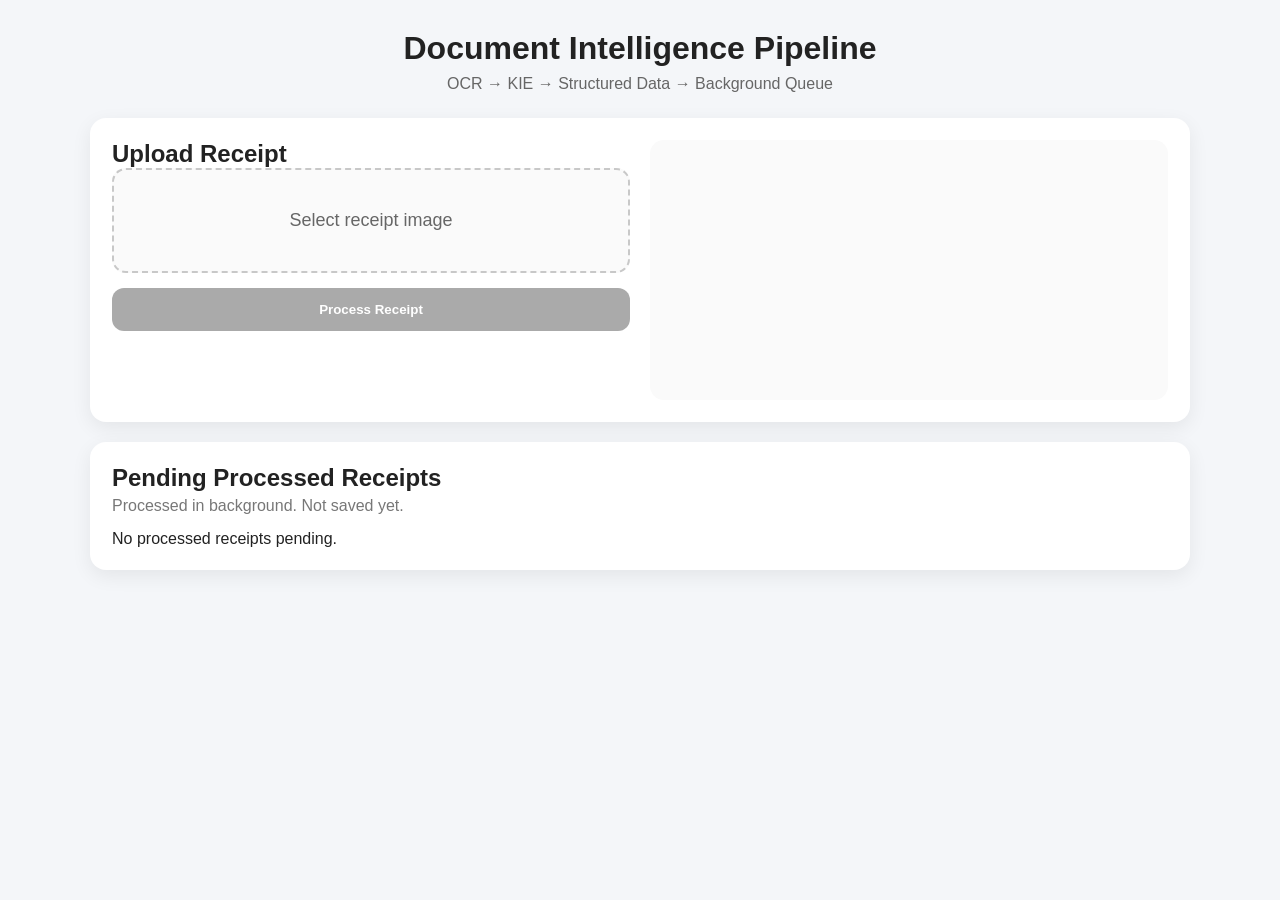
<file: FrontEnd/dashboard/bg-scan.html>
<!DOCTYPE html>
<html lang="en">
<head>
<meta charset="UTF-8" />
<meta name="viewport" content="width=device-width, initial-scale=1.0"/>
<title>Background Receipt Processor</title>
<link rel="stylesheet" href="bg-style.css" />
</head>
<body>

<div class="container">

<header class="header">
    <h1>Document Intelligence Pipeline</h1>
    <p>OCR → KIE → Structured Data → Background Queue</p>
</header>

<section class="card split-layout">
    <div class="upload-left">
        <h2>Upload Receipt</h2>

        <label class="upload-box">
            <input type="file" id="imageInput" accept="image/*" hidden />
            <div class="upload-content">
                <span>Select receipt image</span>
            </div>
        </label>

        <button id="processBtn" disabled>Process Receipt</button>
    </div>

    <div class="upload-right" id="imagePreview"></div>
</section>

<section class="card">
    <h2>Pending Processed Receipts</h2>
    <p class="sub">Processed in background. Not saved yet.</p>
    <div id="pendingList"></div>
</section>

<section id="resultSection" class="card hidden receipt">

    <div class="receipt-header">
        <input id="vendorName" placeholder="Vendor name">
        <input id="vendorAddress" placeholder="Vendor address">

        <div class="receipt-meta">
            <input id="vendorPhone" placeholder="Phone">
            <input id="docDate" placeholder="Date">
            <input id="docTime" placeholder="Time">
        </div>
    </div>

    <hr>

    <div class="items-header">
        <span>Item</span>
        <span>Qty</span>
        <span>Price</span>
    </div>

    <div id="itemsBody"></div>

    <div id="addItemRow">
        <button id="addItemBtn">＋ Add Item</button>
    </div>

    <hr>

    <div class="total-row">
        <span>Total</span>
        <input id="totalAmount" type="number">
    </div>

    <button id="saveBtn">Save Receipt</button>

</section>

<div id="toast" class="toast hidden"></div>

</div>

<script src="bg-app.js"></script>
</body>
</html>
</file>
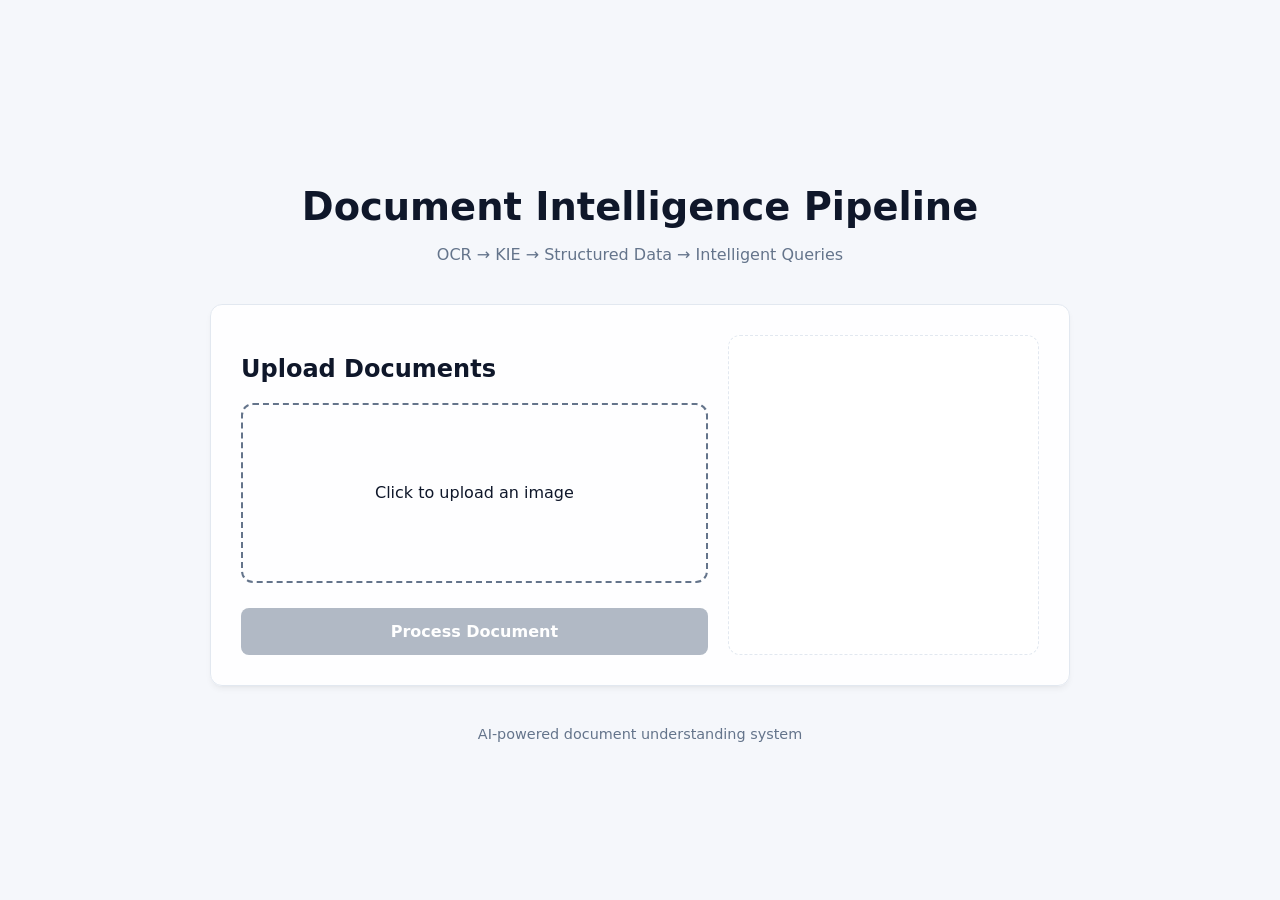
<file: FrontEnd/dashboard/scan.html>
<!DOCTYPE html>
<html lang="en">
<head>
    <meta charset="UTF-8" />
    <title>Document Intelligence Pipeline</title>
    <meta name="viewport" content="width=device-width, initial-scale=1.0" />

    <link rel="stylesheet" href="style.css" />
</head>

<body>

<div class="container">

    <!-- Header -->
    <header class="header">
        <h1>Document Intelligence Pipeline</h1>
        <p>OCR → KIE → Structured Data → Intelligent Queries</p>
    </header>

    <!-- Upload -->
    <section class="card split-layout">
        <div class="upload-left">
            <h2>Upload Documents</h2>

            <label class="upload-box">
                <input type="file" id="imageInput" accept="image/*" hidden />
                <div class="upload-content">
                    <span id="uploadText">Click to upload an image</span>
                </div>
            </label>

            <button id="processBtn" disabled>Process Document</button>
        </div>

        <div class="upload-right" id="imagePreview"></div>
    </section>

    <!-- Loading -->
    <div id="loadingOverlay" class="loading hidden">
        <div class="shimmer-card"></div>
        <p id="loadingText">Keep calm, your document is processing…</p>
        <div id="loadingStep" class="loading-step"></div>
    </div>

    <!-- Result -->
    <section id="resultSection" class="card hidden receipt">
        <div class="receipt-header">
            <input id="vendorName" placeholder="Vendor name" />
            <input id="vendorAddress" placeholder="Vendor address" />
            <div class="receipt-meta">
                <input id="vendorPhone" placeholder="Phone" />
                <input id="docDate" placeholder="Date" />
                <input id="docTime" placeholder="Time" />
            </div>
        </div>

        <hr />

        <div class="items-header">
            <span>Item</span>
            <span>Qty</span>
            <span>Price</span>
            <!-- <span>Category</span> -->
        </div>

        <div id="itemsBody"></div>

        <div id="addItemRow">
            <button id="addItemBtn">＋ Add Item</button>
        </div>

        <hr />

        <div class="total-row">
            <span>Total</span>
            <input id="totalAmount" type="number" />
        </div>

        <button id="saveBtn">Save</button>
    </section>

    <footer class="footer">
        <span>AI-powered document understanding system</span>
    </footer>
</div>



<div id="toast" class="toast hidden"></div>

<!-- Scripts -->
<script src="app.js"></script>

</body>
</html>
</file>
<file: FrontEnd/dashboard/bg-style.css>
*{
margin:0;
padding:0;
box-sizing:border-box;
font-family:Arial, Helvetica, sans-serif;
}

body{
background:#f4f6f9;
padding:30px;
color:#222;
}

.container{
max-width:1100px;
margin:auto;
}

.header{
text-align:center;
margin-bottom:25px;
}

.header h1{
font-size:32px;
margin-bottom:8px;
}

.header p{
color:#666;
}

.card{
background:white;
border-radius:16px;
padding:22px;
margin-bottom:20px;
box-shadow:0 6px 20px rgba(0,0,0,0.07);
}

.split-layout{
display:grid;
grid-template-columns:1fr 1fr;
gap:20px;
}

.upload-box{
display:block;
border:2px dashed #c8c8c8;
border-radius:14px;
padding:40px;
cursor:pointer;
text-align:center;
background:#fafafa;
transition:0.2s;
}

.upload-box:hover{
border-color:#5b8cff;
background:#f3f7ff;
}

.upload-content{
font-size:18px;
color:#666;
}

button{
border:none;
padding:14px 20px;
border-radius:12px;
cursor:pointer;
font-weight:600;
margin-top:15px;
background:#4f46e5;
color:white;
width:100%;
}

button:hover{
opacity:0.95;
}

button:disabled{
background:#aaa;
cursor:not-allowed;
}

#imagePreview{
display:flex;
justify-content:center;
align-items:center;
min-height:260px;
background:#fafafa;
border-radius:14px;
overflow:hidden;
}

#imagePreview img{
max-width:100%;
max-height:320px;
border-radius:12px;
}

.sub{
color:#777;
margin-top:5px;
margin-bottom:15px;
}

.pending-card{
border:1px solid #ececec;
padding:14px;
border-radius:12px;
margin-bottom:12px;
display:flex;
justify-content:space-between;
align-items:center;
gap:15px;
}

.pending-left{
display:flex;
gap:12px;
align-items:center;
}

.pending-left img{
width:70px;
height:70px;
object-fit:cover;
border-radius:10px;
}

.badge{
padding:5px 10px;
border-radius:50px;
font-size:12px;
font-weight:700;
}

.processing{
background:#fff7d6;
color:#946800;
}

.done{
background:#dff7df;
color:#116611;
}

.hidden{
display:none;
}

.receipt input{
width:100%;
padding:10px;
border:1px solid #ddd;
border-radius:10px;
margin-bottom:10px;
}

.receipt-meta{
display:grid;
grid-template-columns:1fr 1fr 1fr;
gap:10px;
}

.items-header,
.item-row{
display:grid;
grid-template-columns:2fr 1fr 1fr auto;
gap:10px;
align-items:center;
margin-bottom:10px;
}

.item-row button{
margin:0;
padding:10px;
width:auto;
background:#ef4444;
}

.total-row{
display:grid;
grid-template-columns:120px 1fr;
gap:10px;
align-items:center;
margin-top:10px;
}

.toast{
position:fixed;
top:90%;
left:50%;
transform:translate(-50%, -50%);
background:#111;
color:white;
padding:16px 24px;
border-radius:14px;
z-index:9999;
font-weight:600;
box-shadow:0 10px 30px rgba(0,0,0,0.25);
min-width:280px;
text-align:center;
}

@media(max-width:900px){
.split-layout{
grid-template-columns:1fr;
}

.items-header,
.item-row{
grid-template-columns:1fr;
}
}

.pending-actions{
display:flex;
gap:10px;
}

.delete-btn{
background:#ef4444;
}

.delete-btn:hover{
opacity:0.95;
}
</file>
<file: FrontEnd/dashboard/style.css>
/* ---------- COLOR SCHEMA ---------- */
:root {
    --bg: #f5f7fb;
    --card: rgba(255, 255, 255, 0.85);
    --primary: #2563eb;
    --accent: #22c55e;
    --text: #0f172a;
    --muted: #64748b;
    --border: #e2e8f0; /* Added for clean dividers */
}

* {
    box-sizing: border-box;
    font-family: "Inter", system-ui, sans-serif;
}

body {
    margin: 0;
    min-height: 100vh;
    display: flex;
    align-items: center;
    justify-content: center;
    background: var(--bg);
    color: var(--text);
}

.container {
    width: 100%;
    max-width: 900px;
    padding: 20px;
}

/* ---------- HEADER ---------- */
.header {
    text-align: center;
    margin-bottom: 40px;
}

.header h1 {
    font-size: 2.4rem;
    margin-bottom: 10px;
    color: var(--text);
}

.header p {
    color: var(--muted);
}

/* ---------- CARD ---------- */
.card {
    background: var(--card);
    backdrop-filter: blur(8px);
    border-radius: 12px;
    padding: 30px;
    box-shadow: 0 4px 6px -1px rgba(0, 0, 0, 0.05), 0 2px 4px -2px rgba(0, 0, 0, 0.05);
    border: 1px solid var(--border);
}

/* ---------- UPLOAD ---------- */
.upload-box {
    border: 2px dashed var(--muted);
    border-radius: 12px;
    height: 180px;
    display: flex;
    align-items: center;
    justify-content: center;
    cursor: pointer;
    transition: border-color 0.2s;
}

.upload-box:hover {
    border-color: var(--primary);
}

.split-layout {
    display: grid;
    grid-template-columns: 1.2fr 0.8fr;
    gap: 20px;
}

.upload-right {
    border: 1px dashed var(--border);
    background: #ffffff;
    border-radius: 12px;
    display: flex;
    align-items: center;
    justify-content: center;
    min-height: 240px;
}

.upload-right img {
    max-width: 100%;
    max-height: 100%;
    border-radius: 10px;
}

/* ---------- BUTTON ---------- */
button {
    width: 100%;
    margin-top: 25px;
    padding: 14px;
    border-radius: 8px;
    border: none;
    background: var(--primary);
    color: #ffffff;
    font-size: 1rem;
    font-weight: 600;
    cursor: pointer;
    transition: transform 0.1s, opacity 0.2s;
}

button:active {
    transform: scale(0.98);
}

button:disabled {
    background: var(--muted);
    opacity: 0.5;
    cursor: not-allowed;
}

/* ---------- LOADING ---------- */
.loading {
    position: fixed;
    inset: 0;
    background: rgba(245, 247, 251, 0.95);
    display: flex;
    flex-direction: column;
    align-items: center;
    justify-content: center;
    z-index: 999;
}

.shimmer-card {
    width: 320px;
    height: 180px;
    border-radius: 12px;
    background: linear-gradient(
        90deg,
        #e2e8f0 25%,
        #f8fafc 37%,
        #e2e8f0 63%
    );
    background-size: 400% 100%;
    animation: shimmer 1.4s infinite;
    margin-bottom: 20px;
}

@keyframes shimmer {
    0% { background-position: 100% 0; }
    100% { background-position: -100% 0; }
}

.loading-step {
    margin-top: 12px;
    font-size: 13px;
    color: var(--muted);
}

/* ---------- RECEIPT ---------- */
.receipt-header {
    display: flex;
    flex-direction: column;
    gap: 8px;
}

.vendor-name {
    font-size: 1.2rem;
    font-weight: 600;
}

.vendor-address {
    color: var(--muted);
}

.receipt-meta {
    display: grid;
    grid-template-columns: repeat(3, 1fr);
    gap: 10px;
}

input,
select {
    width: 100%;
    padding: 8px;
    border-radius: 6px;
    border: 1px solid var(--border);
    background: #ffffff;
    color: var(--text);
}

input:focus {
    outline: 2px solid var(--primary);
    border-color: transparent;
}

/* ---------- ITEMS ---------- */
.items-header {
    display: grid;
    grid-template-columns: 2fr 0.8fr 1fr 1.4fr 32px;
    gap: 10px;
    font-weight: 600;
    color: var(--muted);
    margin-bottom: 6px;
}

.item-row {
    display: grid;
    grid-template-columns: 2fr 0.8fr 1fr 1.4fr 32px;
    gap: 10px;
    align-items: center;
    margin-bottom: 8px;
}

/* delete button on RIGHT */
.delete-item {
    background: none;
    border: none;
    color: #ef4444; /* Standard red for light theme */
    font-size: 16px;
    cursor: pointer;
    padding: 0;
    width: auto;
    margin-top: 0;
}

.delete-item:hover {
    color: #b91c1c;
    transform: scale(1.15);
}

/* ---------- ADD ITEM ---------- */
#addItemRow {
    margin-top: 8px;
    text-align: right;
}

#addItemBtn {
    background: transparent;
    border: 1px solid var(--accent);
    color: var(--accent);
    padding: 6px 12px;
    width: auto;
    font-size: 14px;
    cursor: pointer;
    margin-top: 0;
}

#addItemBtn:hover {
    background: var(--accent);
    color: #ffffff;
}

/* ---------- TOTAL ---------- */
.total-row {
    display: flex;
    justify-content: space-between;
    align-items: center;
    font-size: 1.1rem;
    font-weight: 600;
}

.total-row input {
    width: 150px;
    text-align: right;
    font-weight: bold;
    color: var(--primary);
}

/* ---------- TOAST ---------- */
.toast {
    position: fixed;
    bottom: 32px;
    left: 50%;
    transform: translateX(-50%);
    background: var(--text);
    color: #ffffff;
    padding: 12px 20px;
    border-radius: 24px;
    font-size: 14px;
    opacity: 0;
    transition: 0.3s;
    box-shadow: 0 10px 15px -3px rgba(0, 0, 0, 0.1);
}

.toast.show {
    opacity: 1;
    transform: translateX(-50%) translateY(-8px);
}

/* ---------- UTILS ---------- */
.hidden {
    display: none !important;
}

hr {
    border: none;
    border-top: 1px dashed var(--border);
    margin: 18px 0;
}

.footer {
    text-align: center;
    margin-top: 40px;
    color: var(--muted);
    font-size: 0.9rem;
}
.hidden-category-only {
  display: none;
}
</file>
